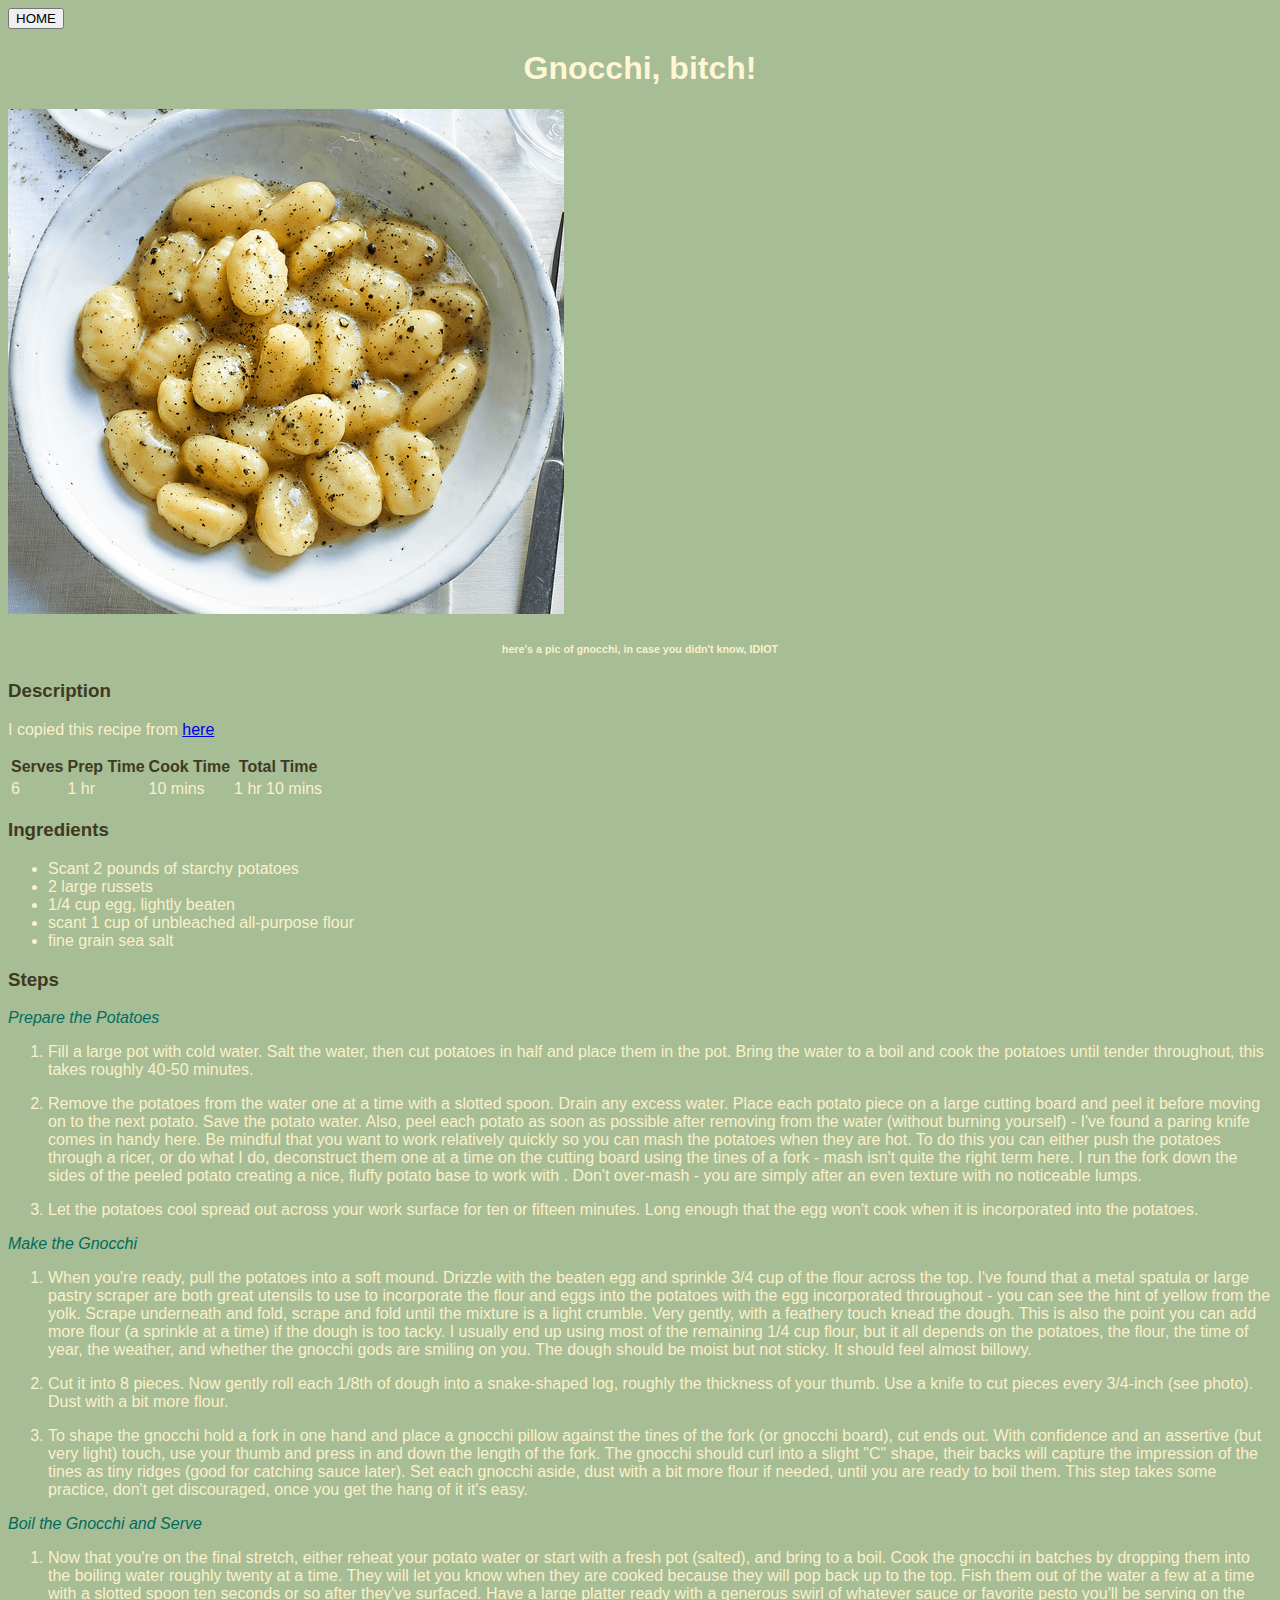
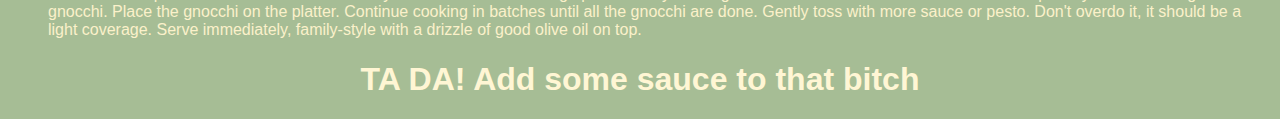
<file: recipes/gnocchi.html>
<!DOCTYPE html>
<html lang="en">
<head>
    <meta charset="UTF-8">
    <meta http-equiv="X-UA-Compatible" content="IE=edge">
    <meta name="viewport" content="width=device-width, initial-scale=1.0">
    <link rel="stylesheet" href="../styles.css">
    <title>Gnocchi, bitch!</title>
</head>
<body class="gnocchi">
    <form action="../index.html">
        <button type="submit">HOME</button>
    </form>
    <h1>Gnocchi, bitch!</h1>
    <img src="../images/gnocchi.png">
    <h6>here's a pic of gnocchi, in case you didn't know, IDIOT</h6>
    <h3>Description</h3>
    <p>I copied this recipe from <a href="https://www.101cookbooks.com/gnocchi-recipe/">here</a></p>
    <table>
        <tr>
            <th>Serves </th>
            <th>Prep Time </th>
            <th>Cook Time </th>
            <th>Total Time </th>
        </tr>
        <tr>
            <td>6</td>
            <td>1 hr</td>
            <td>10 mins</td>
            <td>1 hr 10 mins</td>
        </tr>
    </table>
    <h3>Ingredients</h3>
    <ul>
        <li>Scant 2 pounds of starchy potatoes</li>
        <li>2 large russets</li>
        <li>1/4 cup egg, lightly beaten</li>
        <li>scant 1 cup of unbleached all-purpose flour</li>
        <li>fine grain sea salt</li>
    </ul>
    <h3>Steps</h3>
    <em>Prepare the Potatoes</em>
    <ol>
        <li>Fill a large pot with cold water. Salt the water, then cut potatoes in half and place them in the pot. Bring the water to a boil and cook the potatoes until tender throughout, this takes roughly 40-50 minutes.</li>
        <p></p>
        <li>Remove the potatoes from the water one at a time with a slotted spoon. Drain any excess water. Place each potato piece on a large cutting board and peel it before moving on to the next potato. Save the potato water. Also, peel each potato as soon as possible after removing from the water (without burning yourself) - I've found a paring knife comes in handy here. Be mindful that you want to work relatively quickly so you can mash the potatoes when they are hot. To do this you can either push the potatoes through a ricer, or do what I do, deconstruct them one at a time on the cutting board using the tines of a fork - mash isn't quite the right term here. I run the fork down the sides of the peeled potato creating a nice, fluffy potato base to work with . Don't over-mash - you are simply after an even texture with no noticeable lumps.</li>
        <p></p>
        <li>Let the potatoes cool spread out across your work surface for ten or fifteen minutes. Long enough that the egg won't cook when it is incorporated into the potatoes.</li>
    </ol>
    <em>Make the Gnocchi</em>
    <ol>
        <li>When you're ready, pull the potatoes into a soft mound. Drizzle with the beaten egg and sprinkle 3/4 cup of the flour across the top. I've found that a metal spatula or large pastry scraper are both great utensils to use to incorporate the flour and eggs into the potatoes with the egg incorporated throughout - you can see the hint of yellow from the yolk. Scrape underneath and fold, scrape and fold until the mixture is a light crumble. Very gently, with a feathery touch knead the dough. This is also the point you can add more flour (a sprinkle at a time) if the dough is too tacky. I usually end up using most of the remaining 1/4 cup flour, but it all depends on the potatoes, the flour, the time of year, the weather, and whether the gnocchi gods are smiling on you. The dough should be moist but not sticky. It should feel almost billowy. </li>
        <p></p>
        <li>Cut it into 8 pieces. Now gently roll each 1/8th of dough into a snake-shaped log, roughly the thickness of your thumb. Use a knife to cut pieces every 3/4-inch (see photo). Dust with a bit more flour.</li>
        <p></p>
        <li>To shape the gnocchi hold a fork in one hand and place a gnocchi pillow against the tines of the fork (or gnocchi board), cut ends out. With confidence and an assertive (but very light) touch, use your thumb and press in and down the length of the fork. The gnocchi should curl into a slight "C" shape, their backs will capture the impression of the tines as tiny ridges (good for catching sauce later). Set each gnocchi aside, dust with a bit more flour if needed, until you are ready to boil them. This step takes some practice, don't get discouraged, once you get the hang of it it's easy.</li>
    </ol>
    <em>Boil the Gnocchi and Serve</em>
    <ol>
        <li>Now that you're on the final stretch, either reheat your potato water or start with a fresh pot (salted), and bring to a boil. Cook the gnocchi in batches by dropping them into the boiling water roughly twenty at a time. They will let you know when they are cooked because they will pop back up to the top. Fish them out of the water a few at a time with a slotted spoon ten seconds or so after they've surfaced. Have a large platter ready with a generous swirl of whatever sauce or favorite pesto you'll be serving on the gnocchi. Place the gnocchi on the platter. Continue cooking in batches until all the gnocchi are done. Gently toss with more sauce or pesto. Don't overdo it, it should be a light coverage. Serve immediately, family-style with a drizzle of good olive oil on top.</li>
    </ol>
    <h1>TA DA! Add some sauce to that bitch</h1>
</body>
</html>
</file>
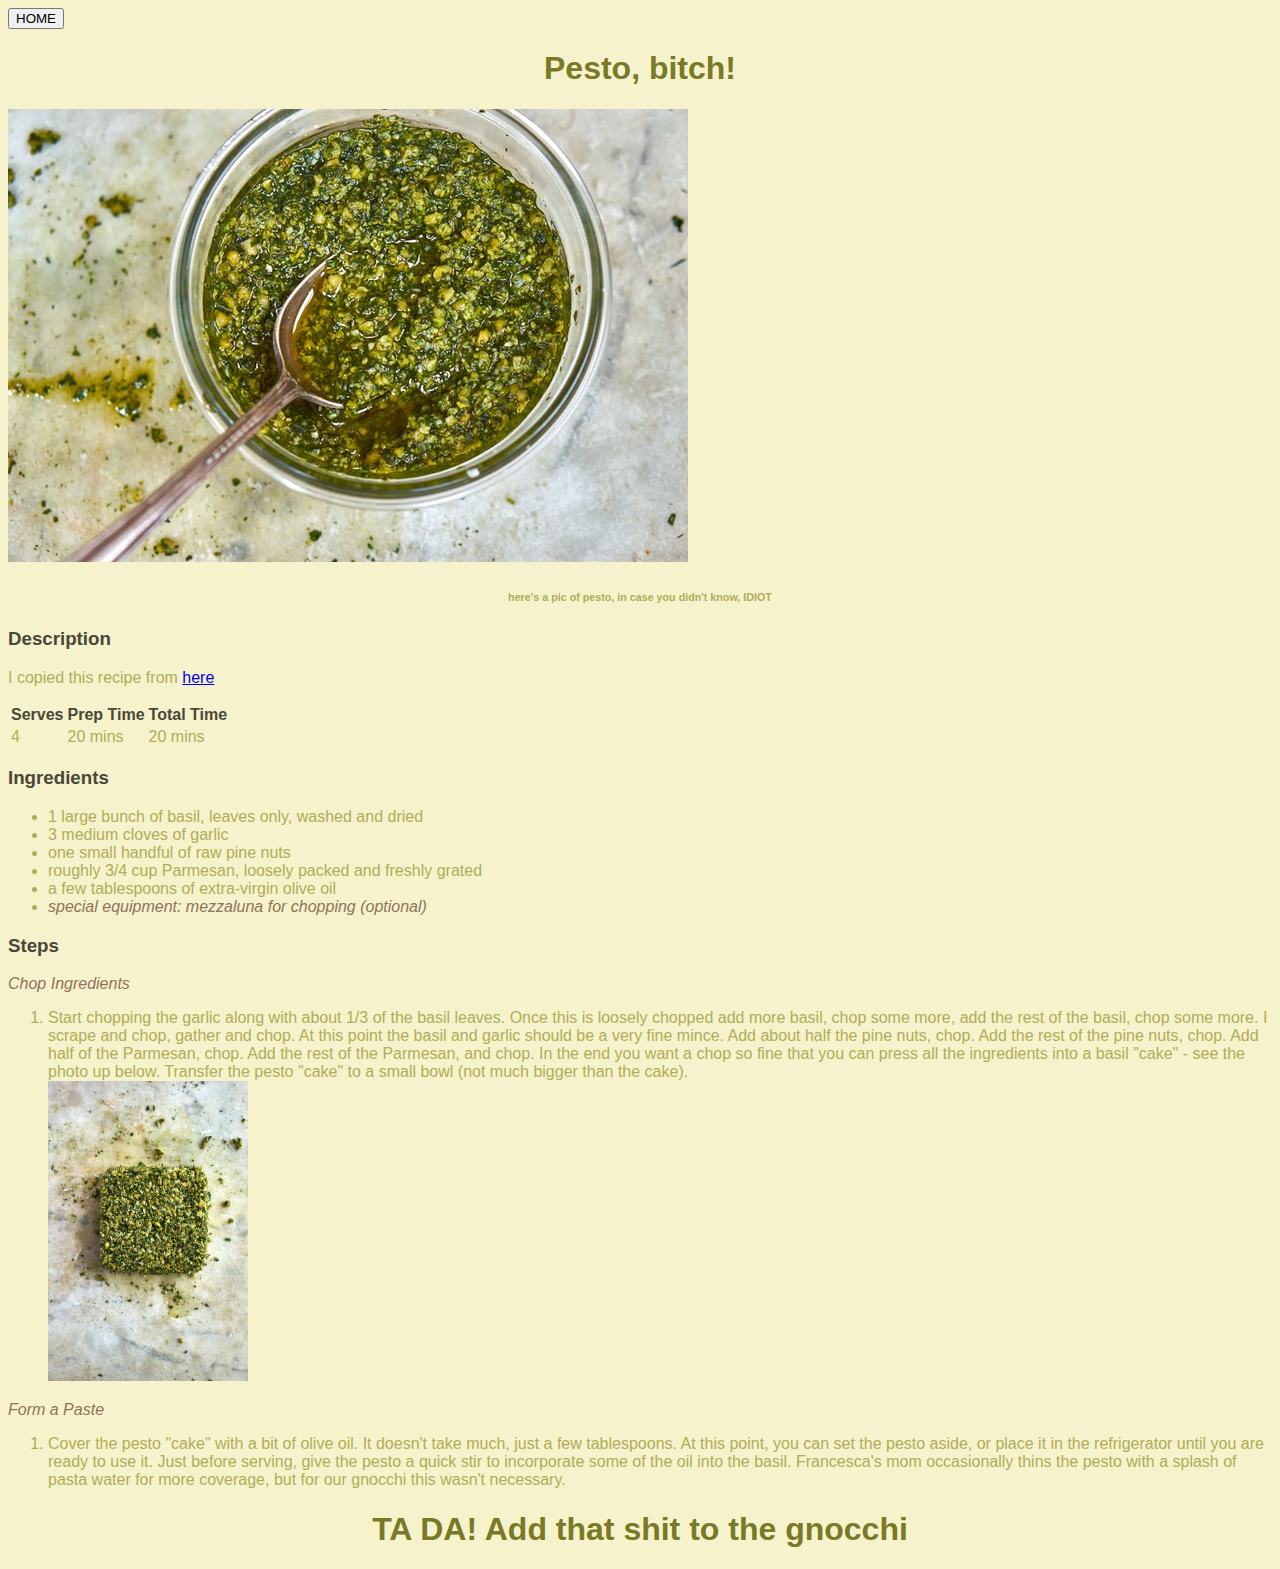
<file: recipes/pesto.html>
<!DOCTYPE html>
<html lang="en">
<head>
    <meta charset="UTF-8">
    <meta http-equiv="X-UA-Compatible" content="IE=edge">
    <meta name="viewport" content="width=device-width, initial-scale=1.0">
    <link rel="stylesheet" href="../styles.css">
    <title>Pesto, bitch!</title>
</head>
<body class="pesto">
    <form action="../index.html">
        <button type="submit">HOME</button>
    </form>
    <h1>Pesto, bitch!</h1>
    <img src="../images/pesto.avif">
    <h6>here's a pic of pesto, in case you didn't know, IDIOT</h6>
    <h3>Description</h3>
    <p>I copied this recipe from <a href="https://www.101cookbooks.com/pesto-recipe/">here</a></p>
    <table>
        <tr>
            <th>Serves</th>
            <th>Prep Time</th>
            <th>Total Time</th>
        </tr>
        <tr>
            <td>4</td>
            <td>20 mins</td>
            <td>20 mins</td>
        </tr>
    </table>
    <h3>Ingredients</h3>
    <ul>
        <li>1 large bunch of basil, leaves only, washed and dried</li>
        <li>3 medium cloves of garlic</li>
        <li>one small handful of raw pine nuts</li>
        <li>roughly 3/4 cup Parmesan, loosely packed and freshly grated</li>
        <li>a few tablespoons of extra-virgin olive oil</li>
        <li><em>special equipment: mezzaluna for chopping (optional)</em></li>
    </ul>
    <h3>Steps</h3>
    <em>Chop Ingredients</em>
    <ol>
        <li>Start chopping the garlic along with about 1/3 of the basil leaves. Once this is loosely chopped add more basil, chop some more, add the rest of the basil, chop some more. I scrape and chop, gather and chop. At this point the basil and garlic should be a very fine mince. Add about half the pine nuts, chop. Add the rest of the pine nuts, chop. Add half of the Parmesan, chop. Add the rest of the Parmesan, and chop. In the end you want a chop so fine that you can press all the ingredients into a basil "cake" - see the photo up below. Transfer the pesto "cake" to a small bowl (not much bigger than the cake).</li>
        <img src="../images/pesto cake.avif">
    </ol>
    <em>Form a Paste</em>
    <ol>
        <li>Cover the pesto "cake" with a bit of olive oil. It doesn't take much, just a few tablespoons. At this point, you can set the pesto aside, or place it in the refrigerator until you are ready to use it. Just before serving, give the pesto a quick stir to incorporate some of the oil into the basil. Francesca's mom occasionally thins the pesto with a splash of pasta water for more coverage, but for our gnocchi this wasn't necessary.</li>
    </ol>
    <h1>TA DA! Add that shit to the gnocchi</h1>
</body>
</html>
</file>
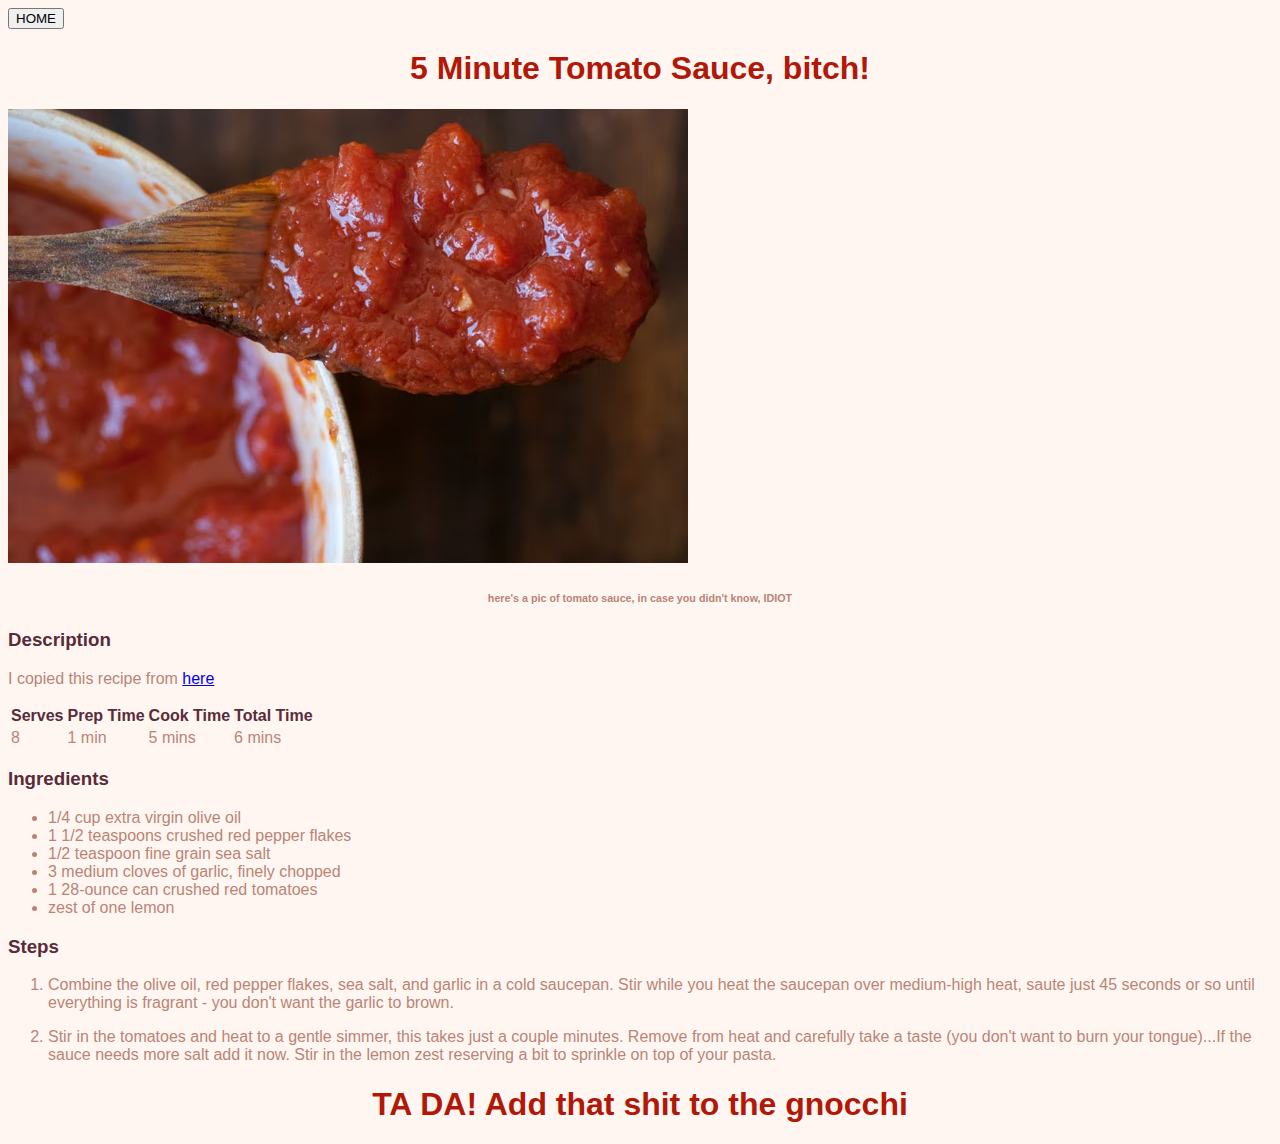
<file: recipes/tomato.html>
<!DOCTYPE html>
<html lang="en">
<head>
    <meta charset="UTF-8">
    <meta http-equiv="X-UA-Compatible" content="IE=edge">
    <meta name="viewport" content="width=device-width, initial-scale=1.0">
    <link rel="stylesheet" href="../styles.css">
    <title>5 Minute Tomato Sauce, bitch!</title>
</head>
<body class="tomato">
    <form action="../index.html">
        <button type="submit">HOME</button>
    </form>
    <h1>5 Minute Tomato Sauce, bitch!</h1>
    <img src="../images/tomatosaucerecipe_07.avif">
    <h6>here's a pic of tomato sauce, in case you didn't know, IDIOT</h6>
    <h3>Description</h3>
    <p>I copied this recipe from <a href="https://www.101cookbooks.com/five-minute-tomato-sauce-recipe/">here</a></p>
    <table>
        <tr>
            <th>Serves</th>
            <th>Prep Time</th>
            <th>Cook Time</th>
            <th>Total Time</th>
        </tr>
        <tr>
            <td>8</td>
            <td>1 min</td>
            <td>5 mins</td>
            <td>6 mins</td>
        </tr>
    </table>
    <h3>Ingredients</h3>
    <ul>
        <li>1/4 cup extra virgin olive oil</li>
        <li>1 1/2 teaspoons crushed red pepper flakes</li>
        <li>1/2 teaspoon fine grain sea salt</li>
        <li>3 medium cloves of garlic, finely chopped</li>
        <li>1 28-ounce can crushed red tomatoes</li>
        <li>zest of one lemon</li>
    </ul>
    <h3>Steps</h3>
    <ol>
        <li>Combine the olive oil, red pepper flakes, sea salt, and garlic in a cold saucepan. Stir while you heat the saucepan over medium-high heat, saute just 45 seconds or so until everything is fragrant - you don't want the garlic to brown.</li>
        <p></p>
        <li>Stir in the tomatoes and heat to a gentle simmer, this takes just a couple minutes. Remove from heat and carefully take a taste (you don't want to burn your tongue)...If the sauce needs more salt add it now. Stir in the lemon zest reserving a bit to sprinkle on top of your pasta.</li>
    </ol>

    <h1>TA DA! Add that shit to the gnocchi</h1>
</body>
</html>
</file>
<file: styles.css>
body {
    font-family: Arial, Helvetica, sans-serif;
}
h1, h6 {text-align: center;}

.gnocchi{background-color:#A6BD95;color:#FBF1CA}
.gnocchi h1, .gnocchihome {color:#fff6d4;}
.gnocchi h3{color:#3F3A1F;}
.gnocchi em{color:#006C5F}
.gnocchi table th {color:#3F3A1F}


.pesto{background-color:#F6F2CB;color:#B0AD58}
.pesto h1, .pestohome {color:#797926;}
.pesto h3{color:#494738;}
.pesto em{color:#8E7459}
.pesto table th {color:#494738}
.pesto ol img {height:auto;width:200px}


.tomato{background-color:#FFF6F2;color:#BA8475}
.tomato h1, .tomatohome {color:#b21807;}
.tomato h3{color:#582B39;}
.tomato table th {color:#582B39}
</file>
